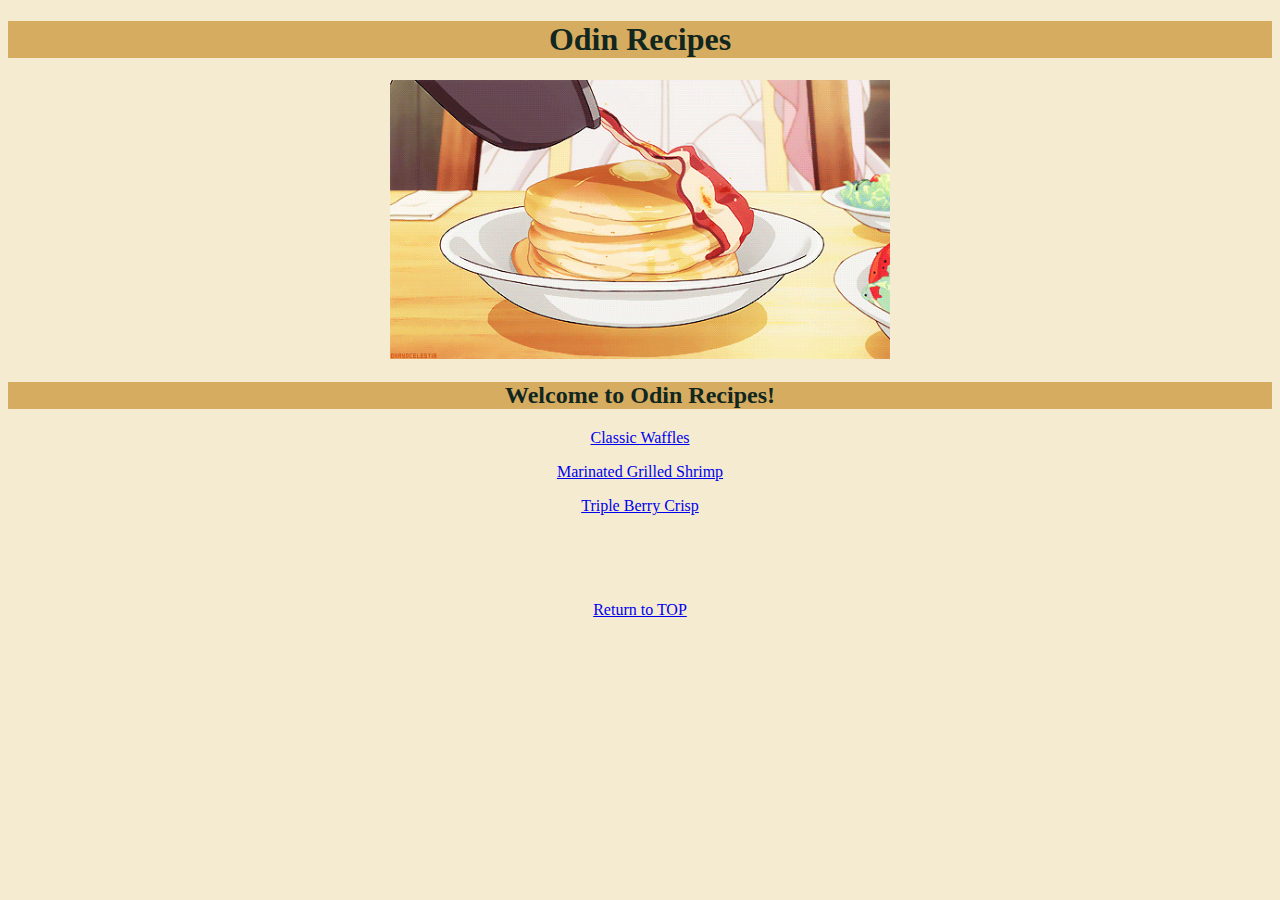
<file: index.html>
<!DOCTYPE html>

<html lang="en">

    <head>
        <meta charset="utf-8">
        <title>Odin Recipes</title>
        <link rel="stylesheet" href="style.css">
    </head>


    <body>
        <h1 class="gold">Odin Recipes</h1>

        <img src="images/pancake.gif" alt="a pancake gif">
        <h2 class="gold">Welcome to Odin Recipes!</h2>
        
            <p><a href="./recipes/waffles.html">Classic Waffles</a></p>
            <p><a href="./recipes/shrimp.html">Marinated Grilled Shrimp</a></p>
            <p><a href="./recipes/berry.html">Triple Berry Crisp</a></p>

            <br>
            <br>
            <br>
            
        <p id="bottom"><a href="https://www.theodinproject.com/">Return to TOP</a></p>

    </body>

</html>
</file>
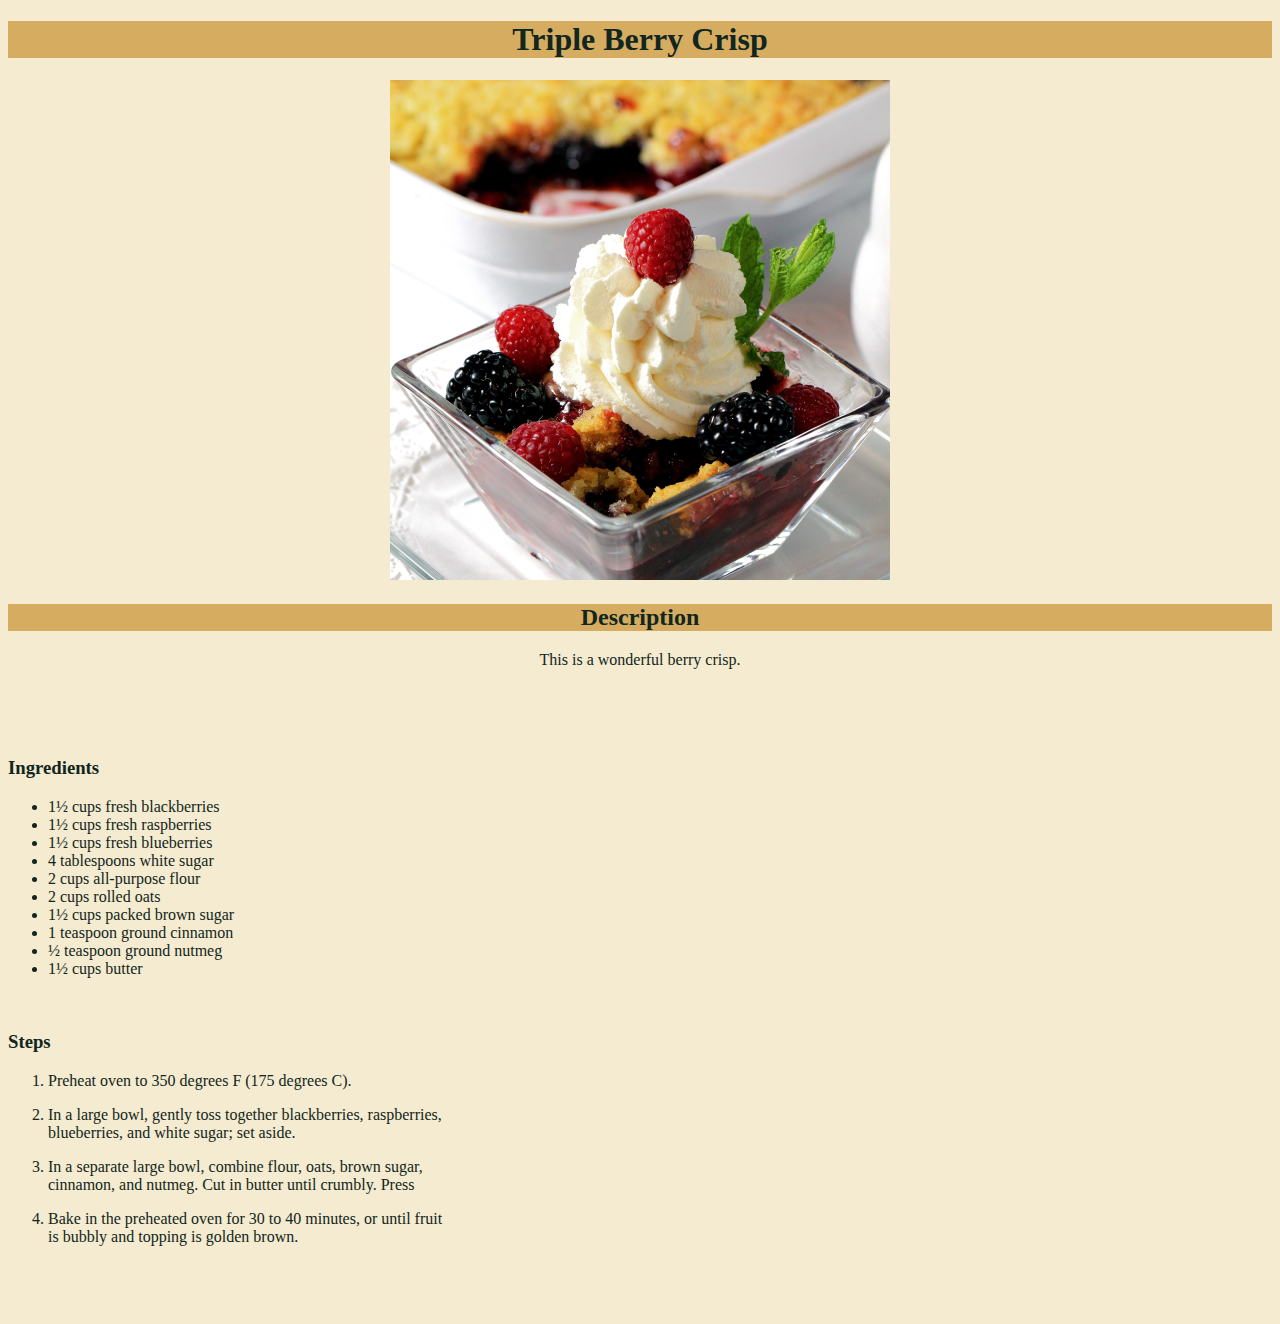
<file: recipes/berry.html>
<!DOCTYPE html>

<html lang="en">

<head>
    <meta charset="UTF-8">
    <meta http-equiv="X-UA-Compatible" content="IE=edge">
    <meta name="viewport" content="width=device-width, initial-scale=1.0">
    <title>Triple Berry Crisp</title>
    <link rel="stylesheet" href="../style.css">
</head>


<body>
    <h1 class="gold">Triple Berry Crisp</h1>

    <img src="../images/berry.jpeg" alt="a delicious berry crisp">

    <h2 class="gold">Description</h2>
    <p>This is a wonderful berry crisp. </p>

    <br>
    <br>
    <br>

   <div class="not-centered">
    <h3>Ingredients</h3>
    <ul>
        <li>1½ cups fresh blackberries</li>
        <li>1½ cups fresh raspberries</li>
        <li>1½ cups fresh blueberries</li>
        <li>4 tablespoons white sugar</li>
        <li>2 cups all-purpose flour</li>
        <li>2 cups rolled oats</li>
        <li>1½ cups packed brown sugar</li>
        <li>1 teaspoon ground cinnamon</li>
        <li>½ teaspoon ground nutmeg</li>
        <li>1½ cups butter</li>
    </ul>

    <br>

    <h3>Steps</h3>
    <ol>
        <p><li>Preheat oven to 350 degrees F (175 degrees C).</li></p>

        <p><li>In a large bowl, gently toss together blackberries,
            raspberries, <br> blueberries, and white sugar; set aside.</li></p>

        <p><li>In a separate large bowl, combine flour, oats, brown sugar,<br>
             cinnamon, and nutmeg. Cut in butter until crumbly. Press</li></p>

        <p><li>Bake in the preheated oven for 30 to 40 minutes, or until
            fruit <br> is bubbly and topping is golden brown.</li></p>
    </ol>
   </div>

   <br>
   <br>
   <br>
    
</body>

</html>
</file>
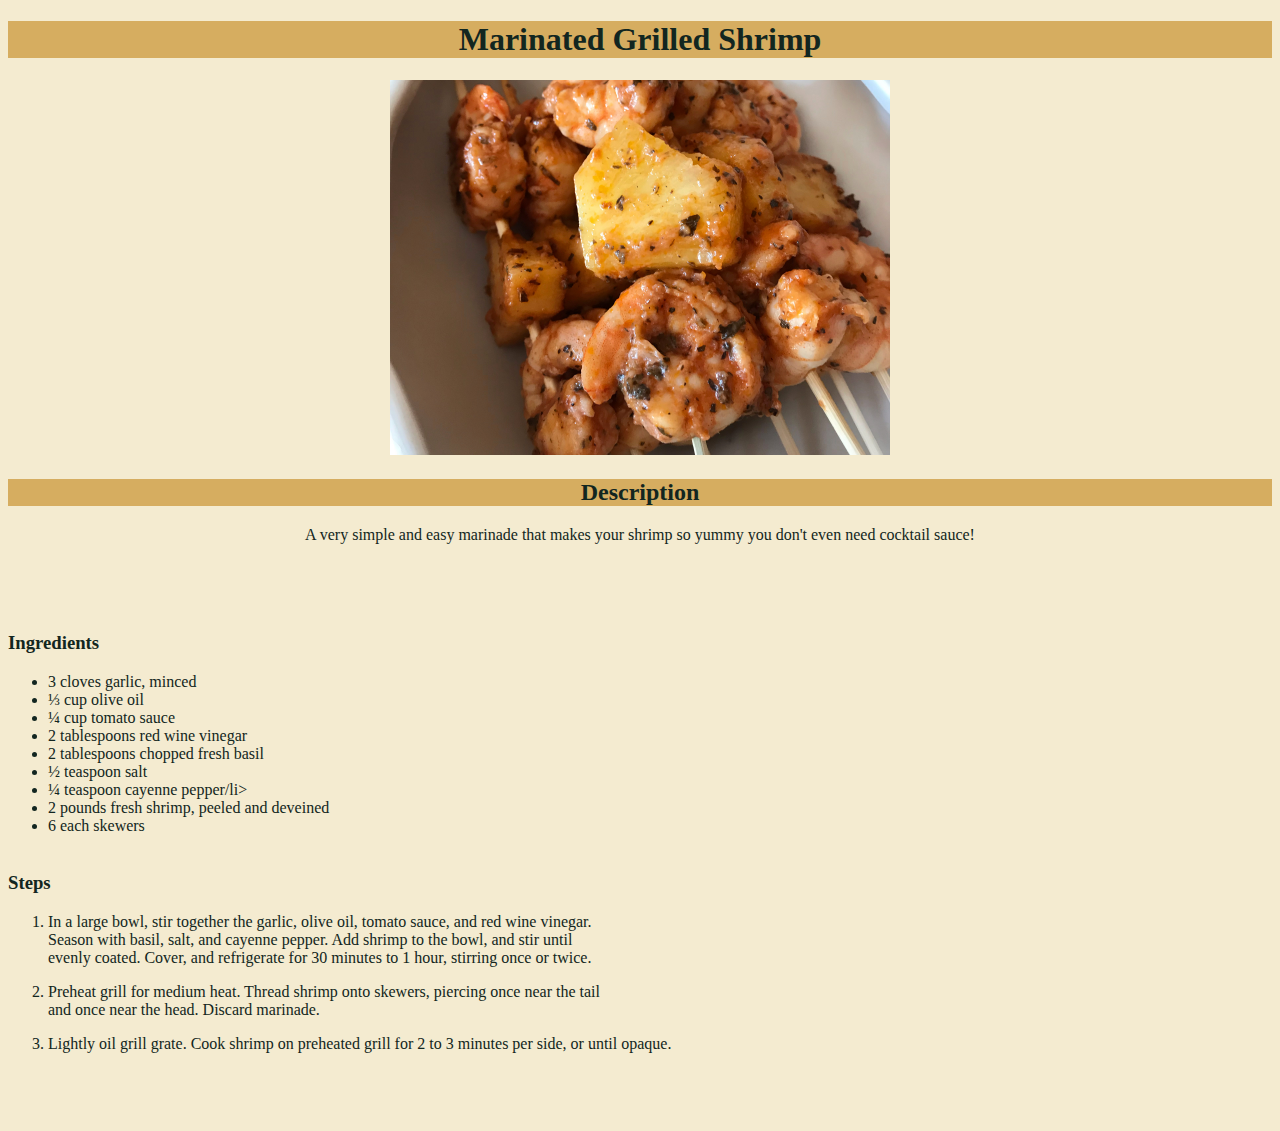
<file: recipes/shrimp.html>
<!DOCTYPE html>

<html lang="en">

<head>
    <meta charset="UTF-8">
    <meta http-equiv="X-UA-Compatible" content="IE=edge">
    <meta name="viewport" content="width=device-width, initial-scale=1.0">
    <title>Marinated Grilled Shrimp</title>
    <link rel="stylesheet" href="../style.css">
</head>


<body>
    <h1 class="gold">Marinated Grilled Shrimp</h1>

    <img src="../images/shrimp.jpeg" alt="a delicious shrimp">

    <h2 class="gold">Description</h2>
    <p>A very simple and easy marinade that makes your shrimp so
         yummy you don't even need cocktail sauce!</p>

         <br>
         <br>
         <br>

    <div class="not-centered">
        <h3>Ingredients</h3>
    <ul>
        <li>3 cloves garlic, minced</li>
        <li>⅓ cup olive oil</li>
        <li>¼ cup tomato sauce</li>
        <li>2 tablespoons red wine vinegar</li>
        <li>2 tablespoons chopped fresh basil</li>
        <li>½ teaspoon salt</li>
        <li>¼ teaspoon cayenne pepper/li>
        <li>2 pounds fresh shrimp, peeled and deveined</li>
        <li>6 each skewers</li>

        <br>

    </ul>

    <h3>Steps</h3>
    <ol>
        <p><li>In a large bowl, stir together the garlic, olive oil, tomato sauce,
            and red wine vinegar. <br> Season with basil, salt, and cayenne pepper. 
            Add shrimp to the bowl, and stir until <br> evenly coated. Cover, and 
            refrigerate for 30 minutes to 1 hour, stirring once or twice.</li></p>

       <p><li>Preheat grill for medium heat. Thread shrimp onto skewers, piercing
        once near the tail <br> and once near the head. Discard marinade.</li></p>

        <p><li>Lightly oil grill grate. Cook shrimp on preheated grill for 2 to
            3 minutes per side, or until opaque.</li></p>
    </ol>
    </div>

    <br>
    <br>
    <br>
    
</body>

</html>
</file>
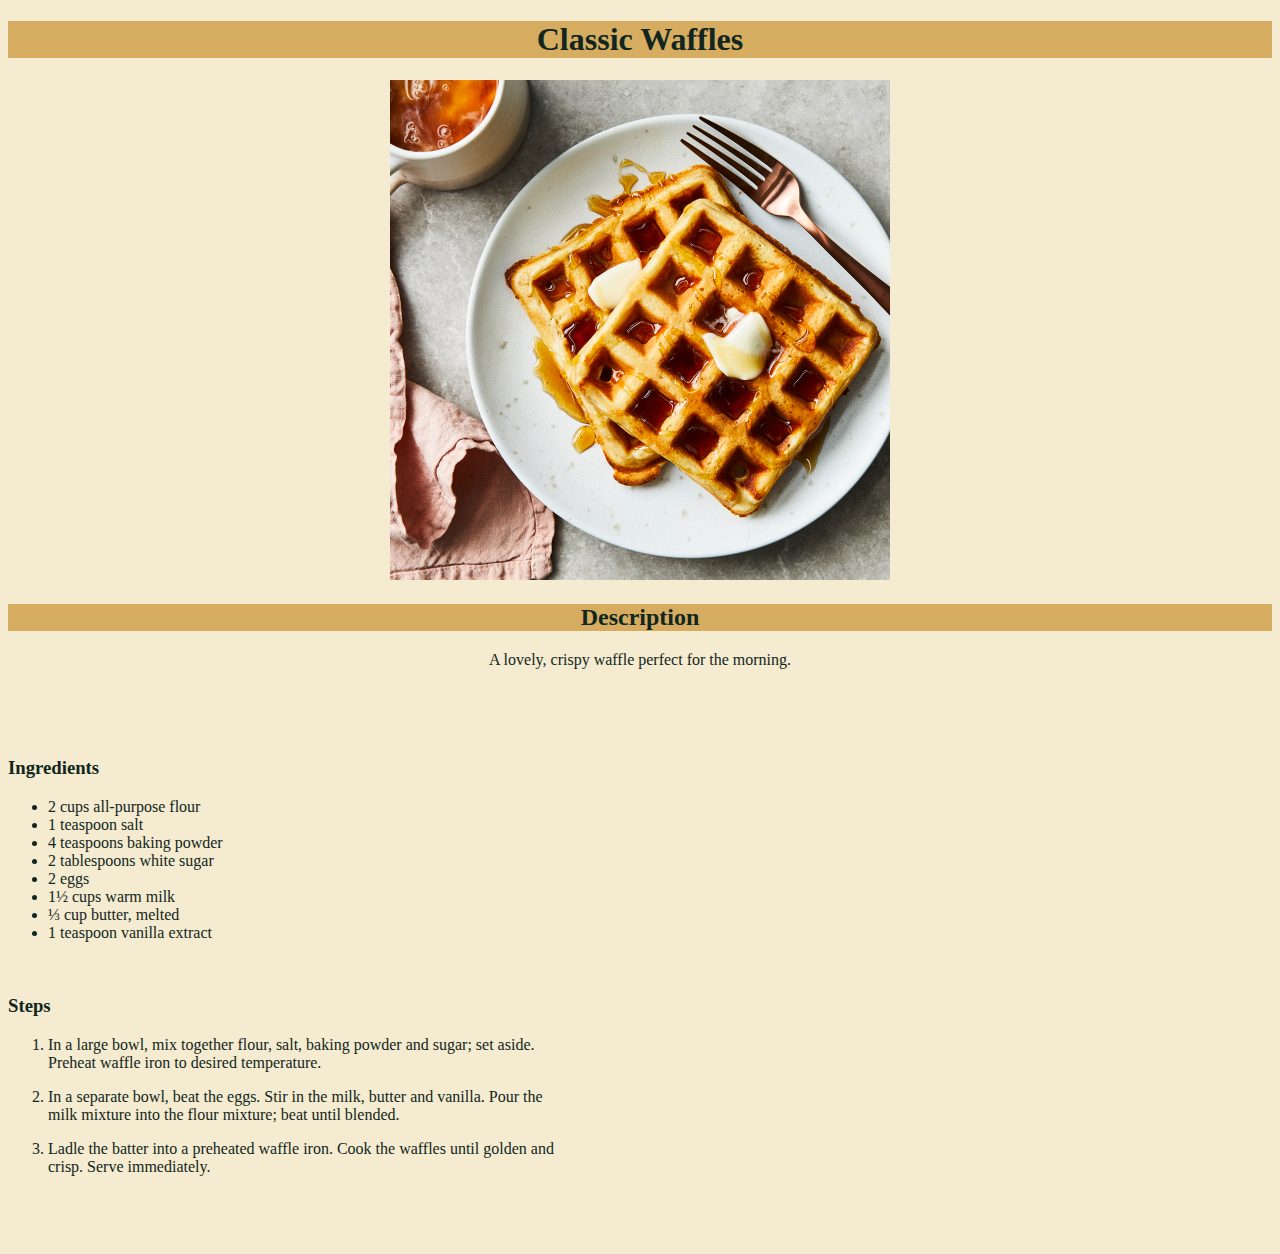
<file: recipes/waffles.html>
<!DOCTYPE html>

<html lang="en">

<head>
    <meta charset="UTF-8">
    <meta http-equiv="X-UA-Compatible" content="IE=edge">
    <meta name="viewport" content="width=device-width, initial-scale=1.0">
    <title>Classic Waffles</title>
    <link rel="stylesheet" href="../style.css">
</head>

<body>
    <h1 class="gold">Classic Waffles</h1>

    <img src="../images/waffles.jpeg" alt="a delicious waffles">

    <h2 class="gold">Description</h2>
    <p>A lovely, crispy waffle perfect for the morning.</p>

    <br>
    <br>
    <br>

  <div class="not-centered">
    <h3>Ingredients</h3>
    <ul>
        <li>2 cups all-purpose flour</li>
        <li>1 teaspoon salt</li>
        <li>4 teaspoons baking powder</li>
        <li>2 tablespoons white sugar</li>
        <li>2 eggs
        <li>1½ cups warm milk</li>
        <li>⅓ cup butter, melted</li>
        <li>1 teaspoon vanilla extract</li>
    </ul>

    <br>

    <h3>Steps</h3>
    <ol>
        <p><li>In a large bowl, mix together flour, salt, baking powder
             and sugar; set aside. <br> Preheat waffle iron to desired 
             temperature.</li> </p>

        <p> <li>In a separate bowl, beat the eggs. Stir in the milk, butter
            and vanilla. Pour the <br>milk mixture into the flour mixture;
             beat until blended.</li></p>

        <p><li>Ladle the batter into a preheated waffle iron. Cook the 
            waffles until golden and <br> crisp. Serve immediately.</li></p>
    </ol>
    
  </div>

  <br>
  <br>
  <br>

</body>

</html>
</file>
<file: style.css>
body {
    background-color: #F4EBD0;
    color:#122620;
    font-family: Georgia, Times, serif;
    text-align: center;
}

.gold {
    background-color: #D6AD60;
}

img {
    height: auto;
    width: 500px;
}

.not-centered {
    text-align: left;
}
</file>
